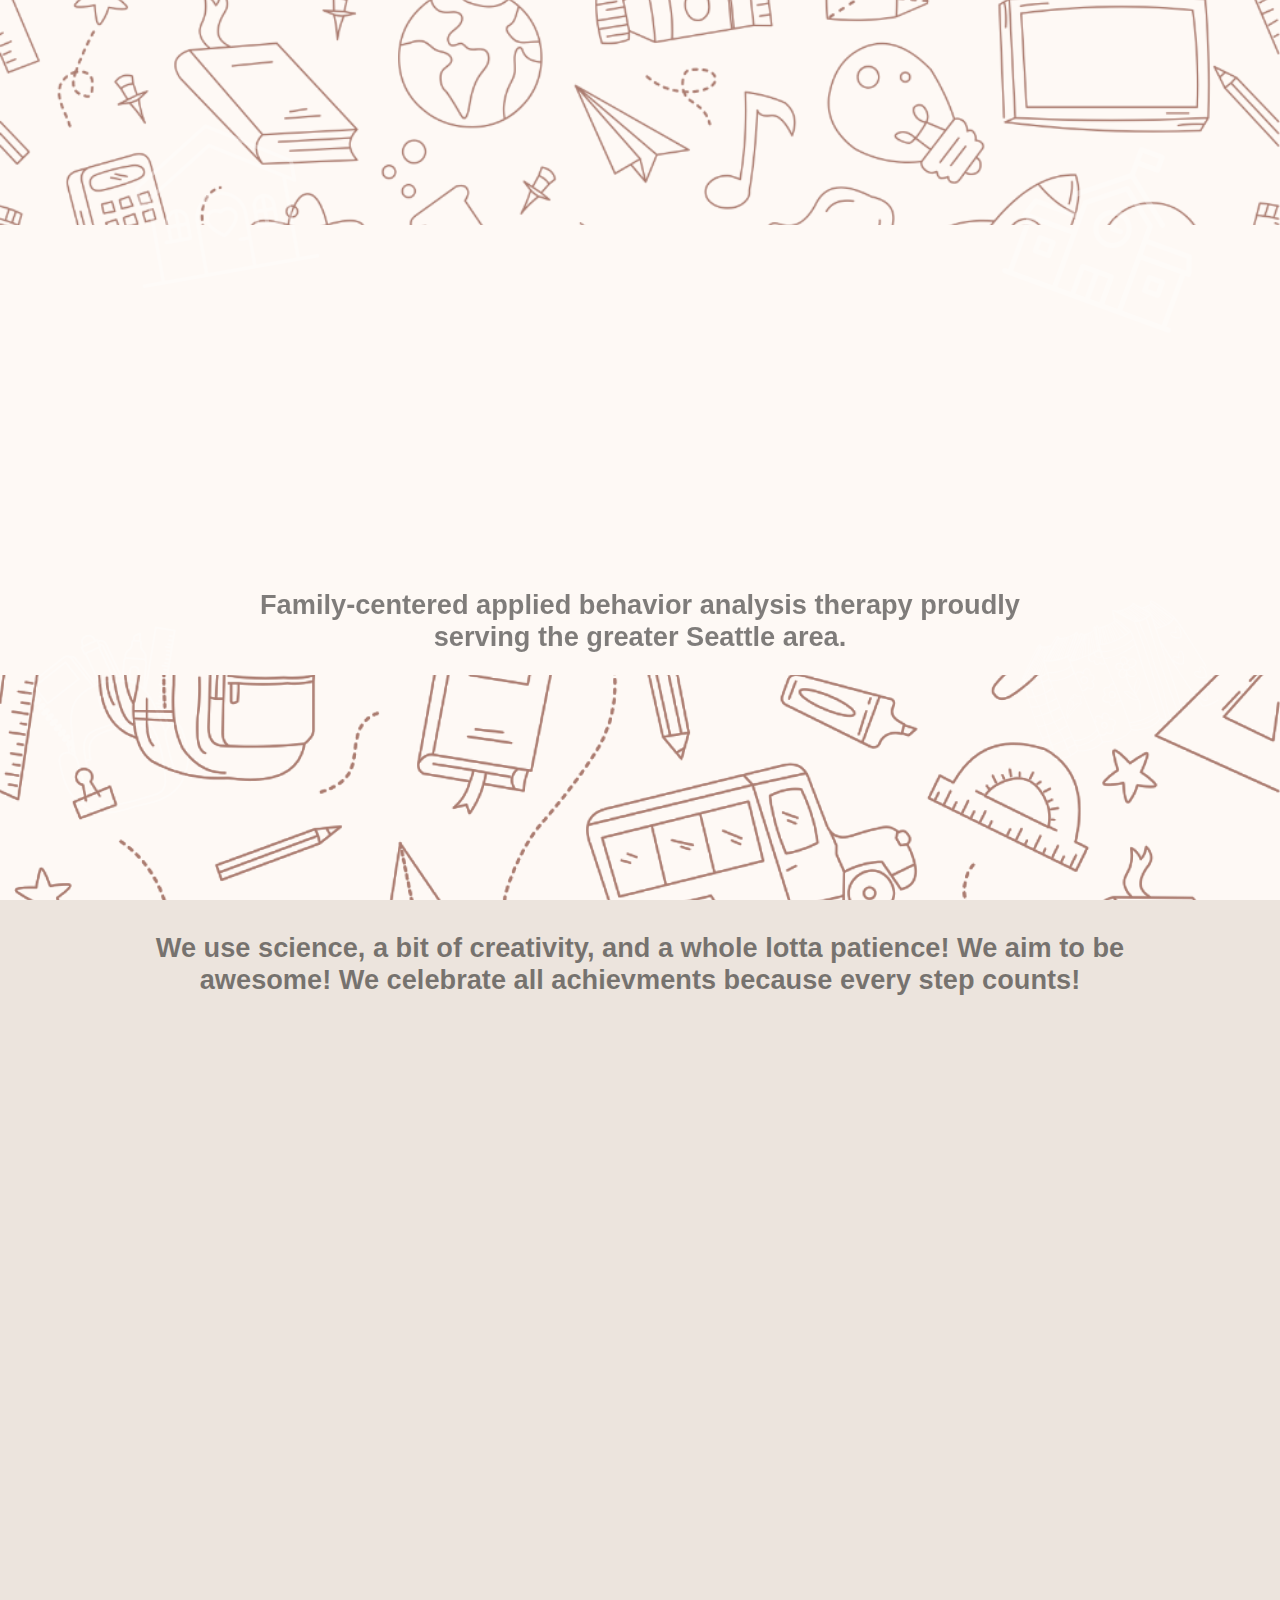
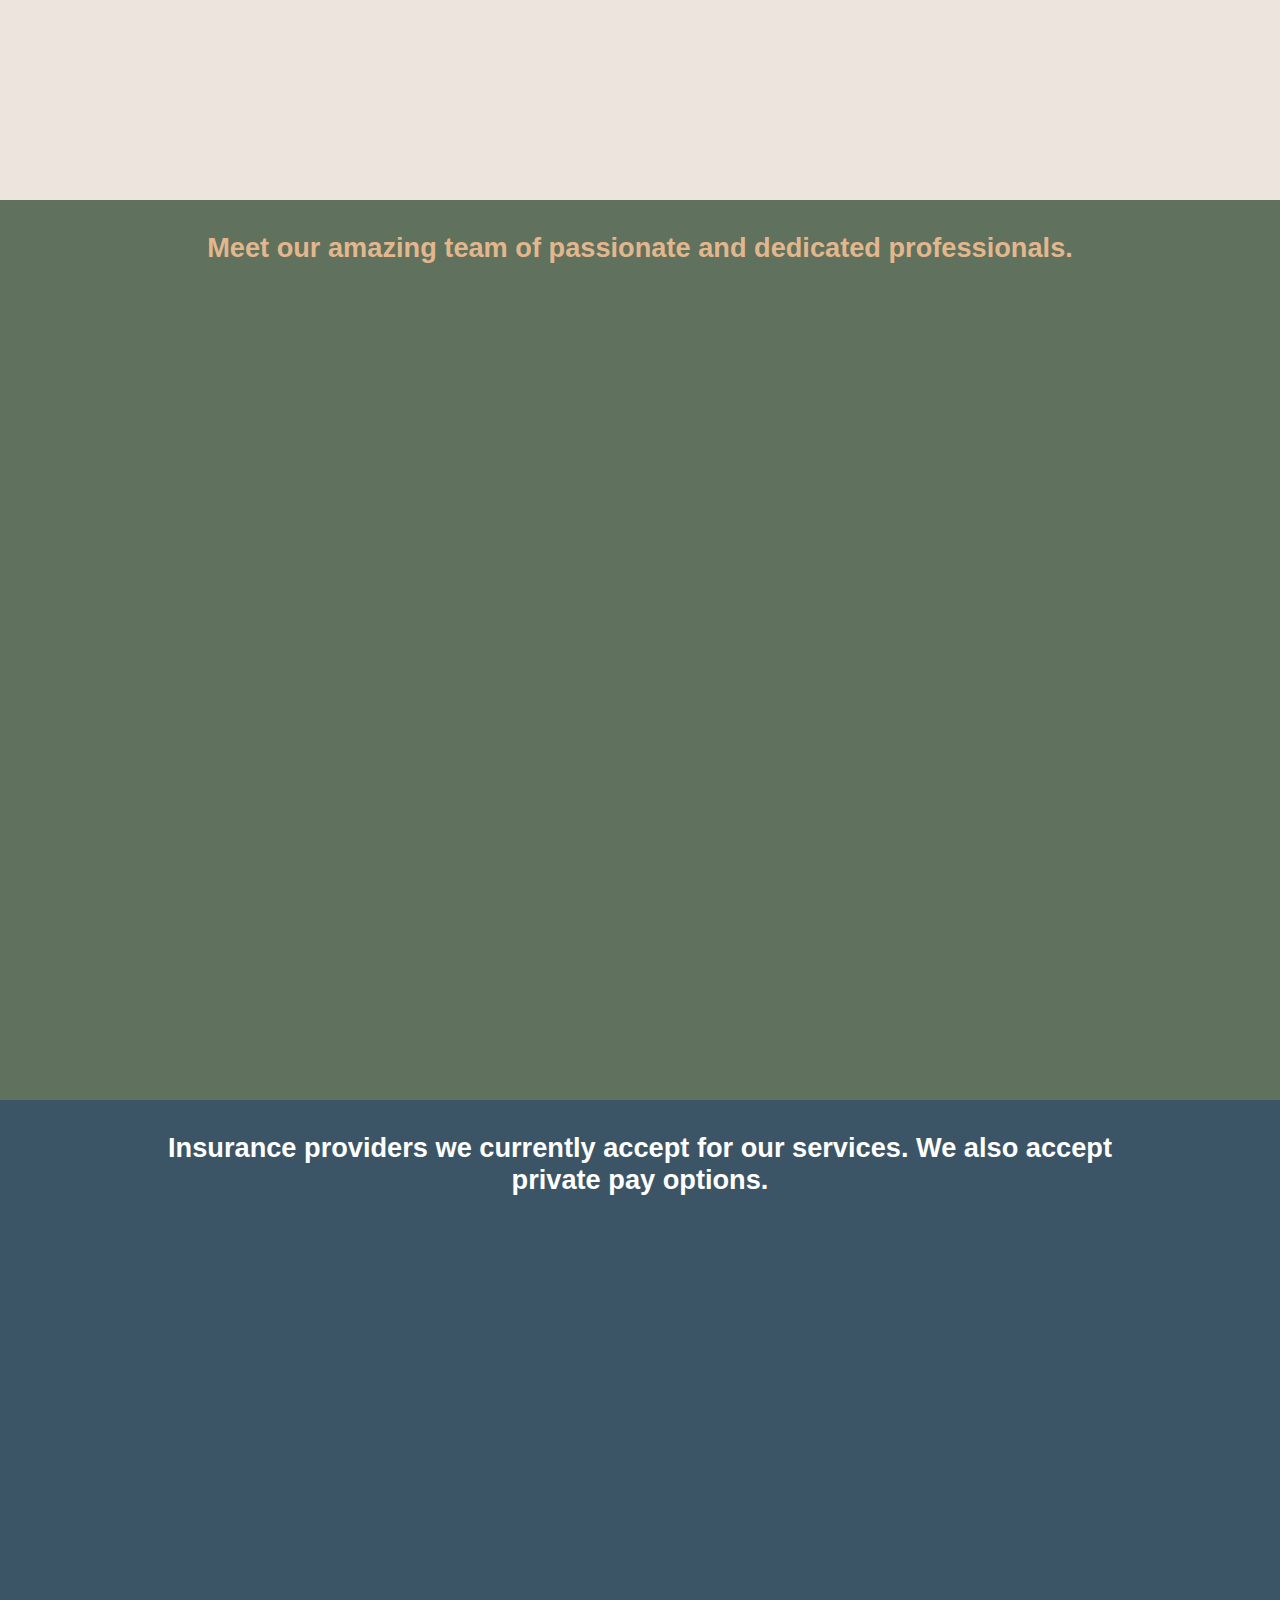
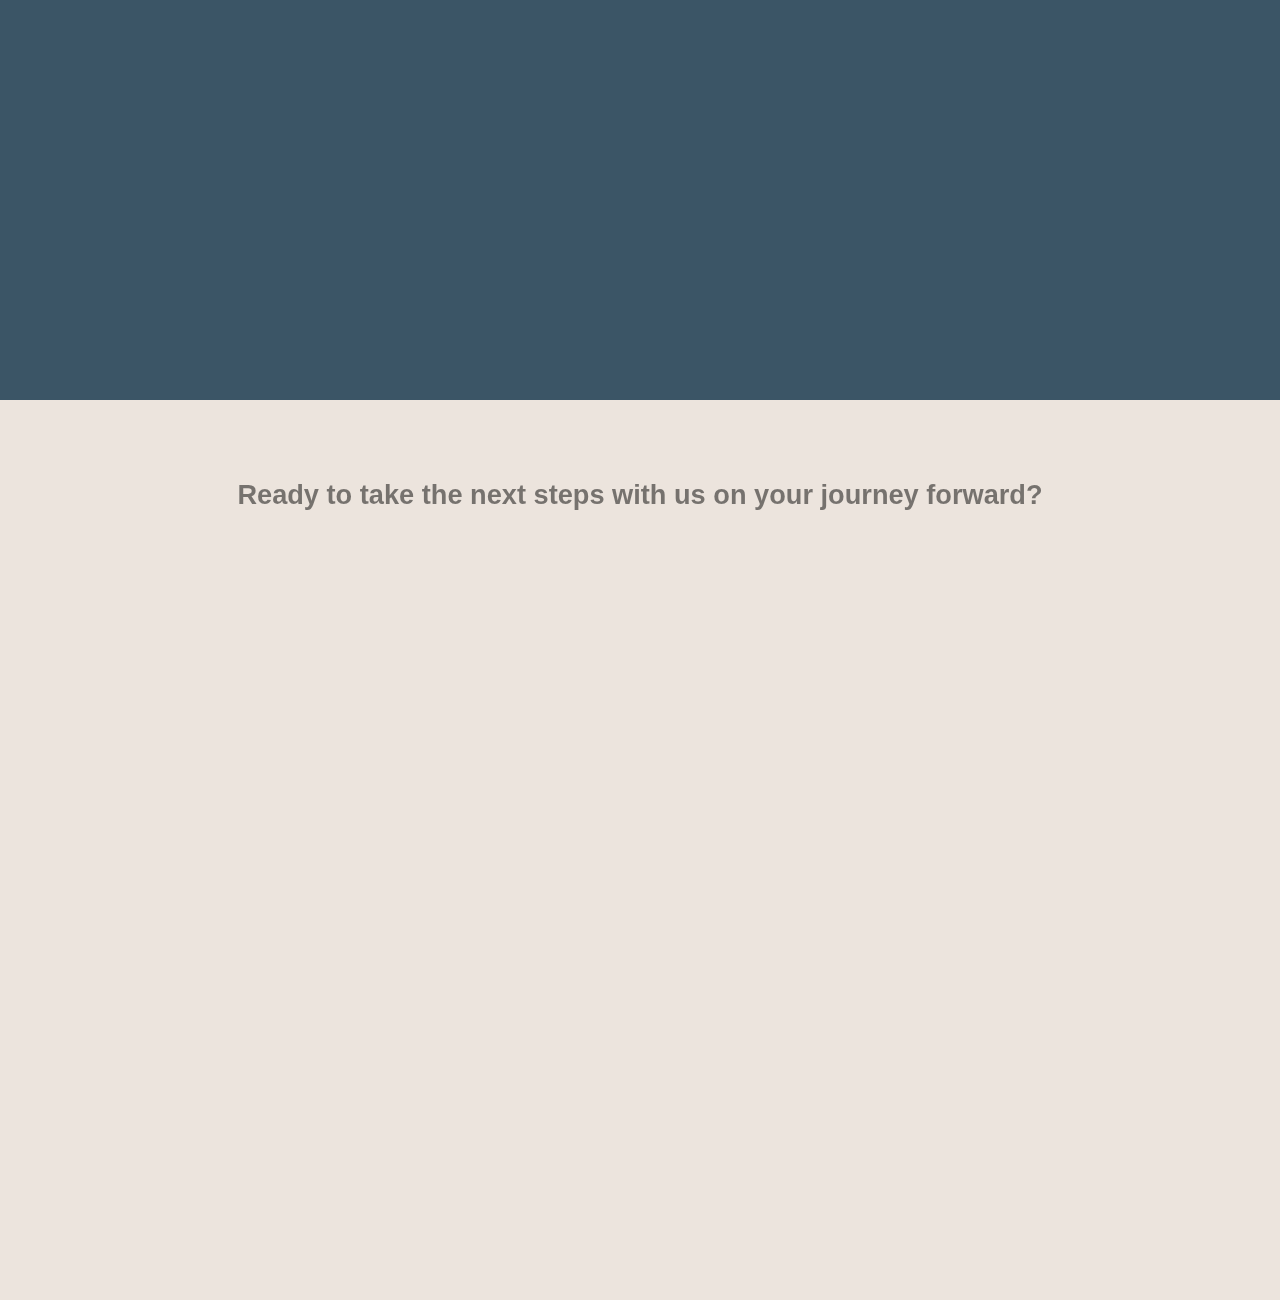
<file: index.html>
<!DOCTYPE html><html><head><title>Mighty Learning Academy</title><meta name="description" content="Family-centered applied behavior analysis therapy proudly serving the greater Seattle area. Providing private school support, in-home sessions, parent training, and virtual ABA therapy services. We use science, a bit of creativity, and a whole lotta patience! We aim to be awesome! We celebrate all achievments because every step counts!"><meta name="keywords" content="ABA,Autism,ASD,Therapy,BCBA,School,Home,Virtual,Seattle"><meta name="viewport" content="width=device-width,initial-scale=1.0"><link rel="preconnect" href="https://fonts.googleapis.com"><link rel="preconnect" href="https://fonts.gstatic.com" crossorigin><link rel="stylesheet" href="https://fonts.googleapis.com/css2?family=Boogaloo&display=swap"><link rel="stylesheet" href="styles.min.css"></head><body></body><script>document.addEventListener("DOMContentLoaded", () => {const app = document.createElement("web-app");document.body.appendChild(app);});</script><script src="scripts.min.js"></script></html>
</file>
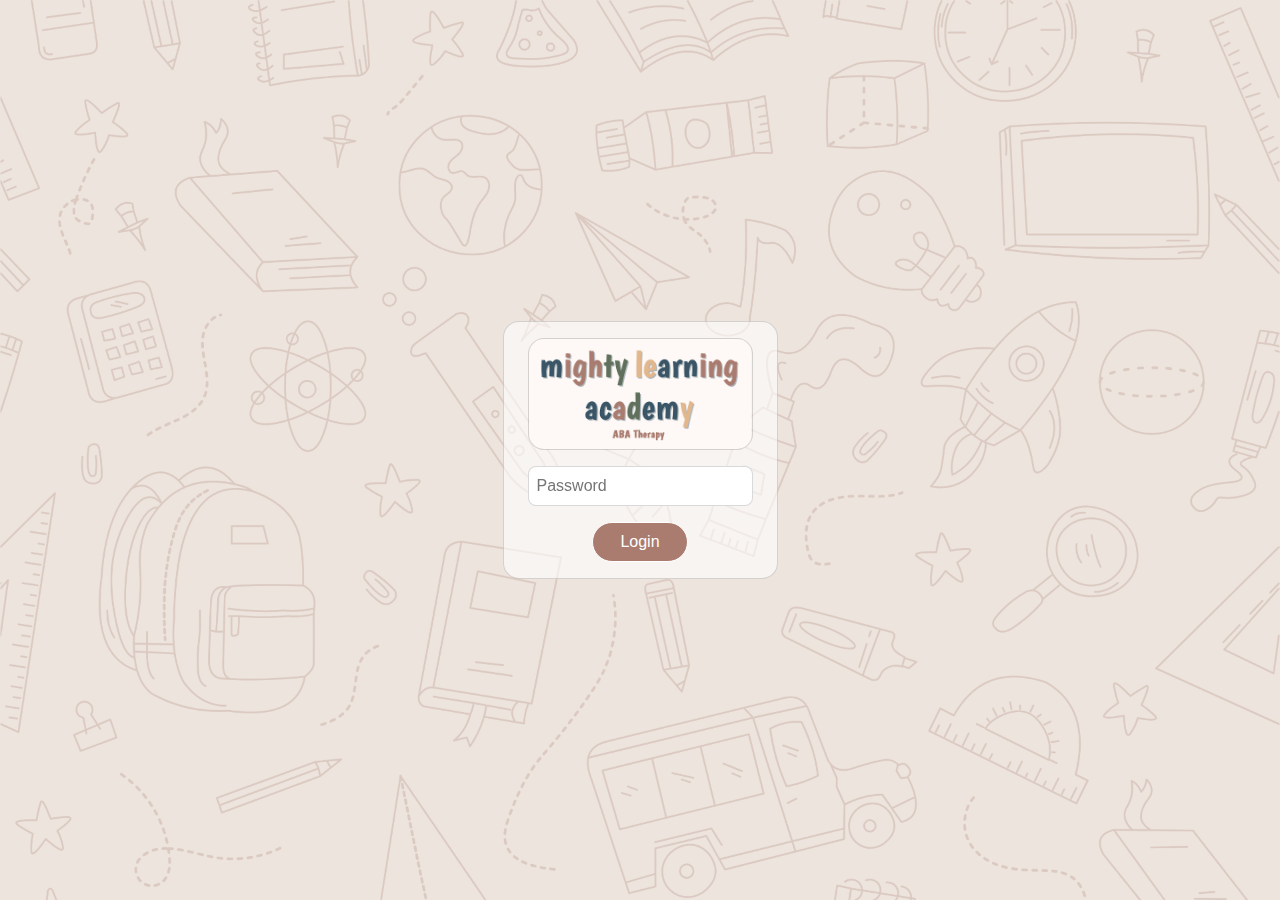
<file: data/index.html>
<!DOCTYPE html><html><head><meta http-equiv="Content-Security-Policy" content="upgrade-insecure-requests; block-all-mixed-content; default-src 'none'; connect-src 'self'; script-src 'self'; style-src 'self'; img-src 'self' data:"><title></title><meta name="robots" content="noindex, nofollow, noarchive"><meta charset="UTF-8"><meta name="viewport" content="width=device-width,initial-scale=1.0"><link rel="stylesheet" href="f4d95d8c-abc0-4322-91b7-82357763e096.css"></head><body></body><script  src="8409abaf-d003-48cb-bd62-216b7fe8daf7.js"></script></html>
</file>
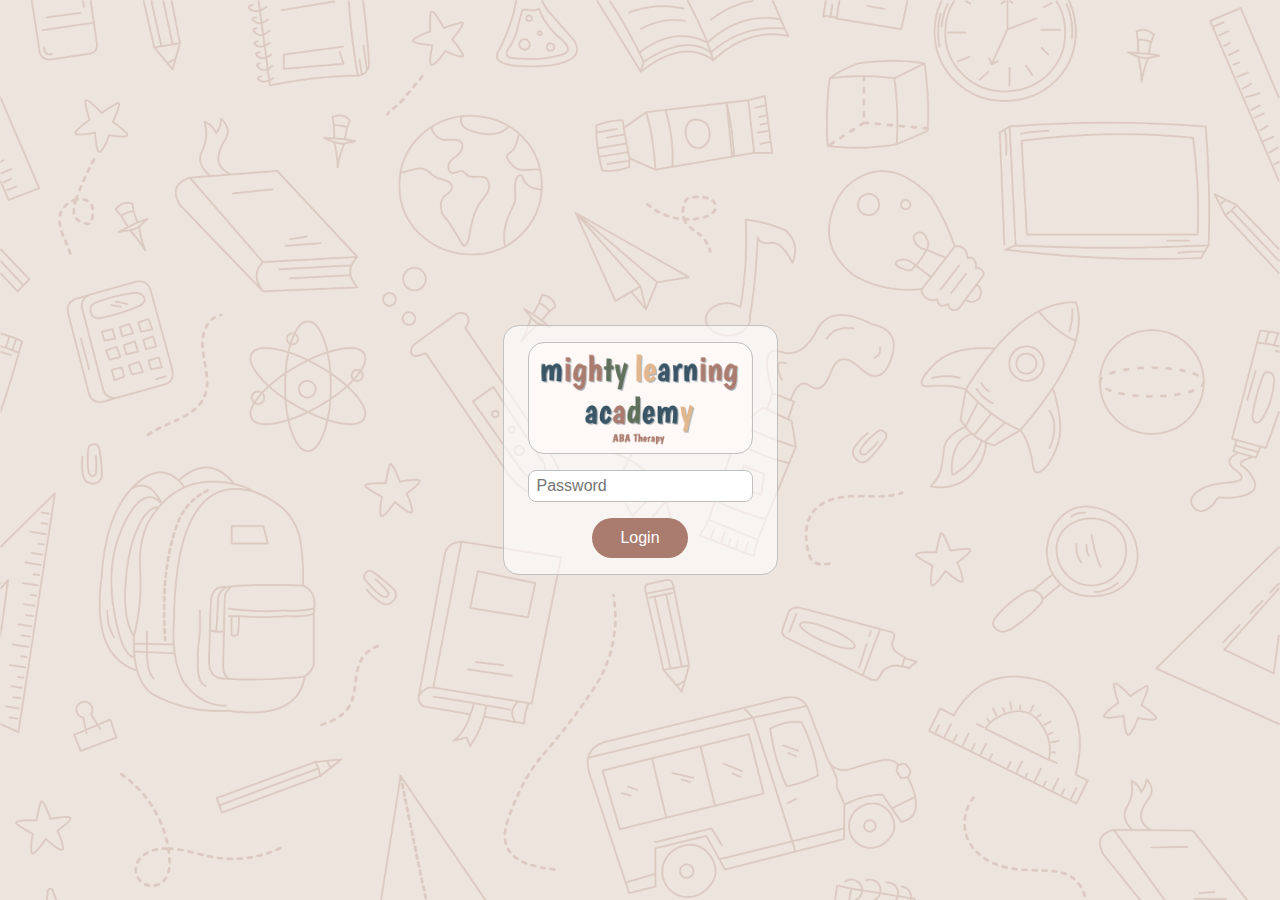
<file: notes/index.html>
<!DOCTYPE html><html><head><meta http-equiv="Content-Security-Policy" content="upgrade-insecure-requests; block-all-mixed-content; default-src 'none'; connect-src 'self'; script-src 'self'; style-src 'self'; img-src 'self' data:"><title>Mighty Learning Academy</title><meta name="robots" content="noindex, nofollow, noarchive"><meta name="viewport" content="width=device-width,initial-scale=1.0"><link rel="stylesheet" href="a7d39637-d237-4a7c-b2d4-c967a334b429.css"></head><body></body><script  src="021e7b90-2d9f-46de-a6e2-577ad2d28afc.js"></script></html>
</file>
<file: data/f4d95d8c-abc0-4322-91b7-82357763e096.css>
html{--c-169:1rem;--c-98:calc(var(--c-169)/ 4);--c-125:calc(var(--c-169)/ 2);--c-111:calc(2 * var(--c-169));--c-126:calc(1.5 * var(--c-169));--c-112:var(--c-169);--c-69:var(--c-125)var(--c-169);--c-177:"Arial";--c-163:"Boogaloo",var(--c-152);--c-152:"Arial Black";--c-153:var(--c-169);--color-blue:#3B5566;--color-cream:#FEF9F5;--color-tan:#ECE4DD;--color-brown:#AA7B6F;--color-green:#60715D;--color-gold:#E2B78D;--c-135:#689268;--c-136:tomato;--c-121:gainsboro;--c-137:white;--c-54:#ffffff95;--c-138:#00000085;--c-127:#33333330;--c-88:white;--c-146:0px 0.1rem 6px var(--c-127);--c-113:all 0.3s}*{box-sizing:border-box;}html,body{padding:0;margin:0;height:100%;width:100%;font-family:var(--c-177);font-size:var(--c-153);color:var(--c-138);scroll-behavior:smooth;overflow-y:scroll;background-color:var(--c-88);}.c-164{width:100%;max-width:1000px;margin:0 auto;}.c-101{background-size:contain;background-position:center;background-repeat:no-repeat;}.c-156{mask-size:contain;mask-repeat:no-repeat;mask-position:center;mask-clip:no-clip;mask-mode:alpha;}.c-102{position:fixed;top:0;width:100%;height:100%;z-index:0;}.c-165{-webkit-touch-callout:none;-webkit-user-select:none;-moze-user-select:none;user-select:none;}.c-179,.disabled{opacity:0.5;}.c-166,.disabled{pointer-events:none;cursor:default;}.c-129{padding:var(--c-112);width:calc(100% - calc(2 * var(--c-112)));height:max-content;overflow-y:scroll;}.c-130,.c-157{display:flex;row-gap:var(--c-169);column-gap:var(--c-169);}.c-130{flex-direction:column;}.c-157{flex-direction:row;}.c-45{justify-content:space-between;align-items:center;}.c-35{column-gap:var(--c-125);justify-content:start;align-items:center;}.c-131{justify-content:center;align-items:center;}.c-122{border-radius:50% !important;border:1px solid;}.c-175{display:none;opacity:0;}.c-173{opacity:1 !important;}.c-180{text-decoration:underline;cursor:pointer;}.c-180,.c-167{cursor:pointer}.c-158{width:var(--image-width);height:var(--image-height);}.c-170{width:0 !important;min-width:0 !important;padding:0 !important;}.c-148{--c-178:2.5rem;cursor:pointer;border-radius:var(--c-111);.c-91{height:80%;width:4rem;}.c-57{align-items:center;height:100%;}}.c-72{margin:0;padding:var(--c-69);min-width:6rem;min-height:var(--c-178);height:max-content;width:max-content;align-items:center;justify-content:center;}.--c-31{color:var(--c-44);background-color:var(--c-137);border:1px solid var(--c-44);}.--c-46{color:var(--c-137);background-color:var(--c-44);border:1px solid var(--c-137);}.--c-47{color:var(--c-44);background-color:transparent;}.--c-92{padding:var(--c-169);width:var(--c-178);height:var(--c-178);max-width:var(--c-178);max-height:var(--c-178);min-width:var(--c-178);min-height:var(--c-178);border-radius:50%;}.c-36{font-family:monospace;font-size:1.5rem;line-height:100%;font-size-adjust:0.5;text-align:center;align-self:center;}.--c-92.disabled{color:var(--c-121);}.c-142{width:100%;row-gap:0;border-radius:var(--c-125);border:var(--c-140);overflow:hidden;}.c-58 .c-72{min-height:1rem;}.c-37{position:relative;overflow:visible;width:100%;}.c-37:empty{display:none;}.c-48{width:100%;}.c-59{width:100%;justify-content:center;}.c-59:empty{display:none;}.c-73{position:relative;font-weight:bold;font-size:var(--c-99);color:var(--c-44);column-gap:var(--c-125);}.c-143{max-width:700px;background-color:var(--c-56);}.c-142{.c-142 .c-73{font-size:var(--c-153);color:var(--c-138);}}.c-144{background-color:var(--c-54);.c-73{font-size:var(--c-153);color:var(--c-89);}}.c-74{min-width:200px;width:max-content;height:calc((2 * var(--c-153)) + var(--c-125));padding-inline:var(--c-125);border-radius:var(--c-125);background-color:white;color:black;font-size:var(--c-153);appearance:none;box-shadow:none;border:var(--c-140);}.--c-28{color:var(--c-44)!important;}.c-49{align-self:baseline;column-gap:0;background-color:white;border:var(--c-140);border-radius:1rem;}.c-60{pointer-events:none;transform:rotate(180deg);.c-36{height:var(--c-125);}}.--c-26{transform:rotate(0);}.c-75{background-color:var(--c-137);border-radius:var(--c-125);border:var(--c-140);}@media(max-width:1024px)and (orientation:portrait){.c-143{max-width:var(--padded-width);}}.c-171{transform:translate(0,100vh);}.c-159{transform:translate(0,-100vh);}.c-160{transform:translate(-100vw,0);}.c-149{transform:translate(100vw,0);}.c-174{opacity:0;}.c-172{transform:scale(0,0);}.c-76{transition-property:opacity;opacity:1 !important;}.c-61,.c-38,.c-39,.c-32,.c-62{transition-property:transform;transform:none !important;}.c-132{position:relative;top:100vh;}.c-30{animation-name:c-171;}@keyframes c-171{0%{top:100vh;}100%{top:0;}}.c-176{opacity:0;}.c-103{animation-name:c-176;opacity 1 !important;}@keyframes c-176{0%{transform:scale(0,0)rotate(720deg);opacity:0;}75%{transform:scale(1.5,1.5);}100%{transform:scale(1,1)rotate(0deg);opacity:1;}}.c-77{animation:fadeOut 1s;opacity:1;}@keyframes fadeOut{0%{opacity:1;}100%{opacity:0;}}.c-78{display:flex;background-color:rgba(0,0,0,0.5);transition:var(--c-113);z-index:1000;}.c-79{display:flex;width:max-content;height:max-content;padding:var(--c-126)var(--c-111);background-color:var(--color-cream);border-radius:var(--c-169);border:var(--c-140);.c-142{padding:0 var(--c-125);border:0;}.c-59{align-items:center;}.c-50{width:100%;max-width:280px;text-align:center;}.c-48{padding:0;}.c-63{max-height:300px;overflow-y:scroll;}}.c-80{width:100%;align-items:center;justify-content:center;.c-148{text-align:center;}}.c-80.c-130{.c-148{max-width:170px;width:100%;}}.c-64{column-gap:var(--c-98);}.c-40{--c-147:5px;position:relative;width:fit-content;select{padding-right:calc(var(--c-169) + var(--c-147));cursor:pointer;}}.c-40:after{content:'';position:absolute;display:inline-block;color:var(--c-44);right:calc(var(--c-98) + var(--c-147));top:calc(50% - calc(var(--c-147)/ 2));pointer-events:none;border:var(--c-147)solid transparent;border-top:calc(1.5 * var(--c-147))solid;}.c-81{textarea{min-height:100px;resize:vertical;padding-block-start:var(--c-125);}textarea,input[type="text"]{width:100%;}input[type="date"],input[type="time"]{min-width:fit-content;padding-inline:var(--c-98);}input::-webkit-date-and-time-value{min-width:50px;padding-inline:var(--c-98);}input[type="number"]{--c-178:4rem;width:var(--c-178);min-width:var(--c-178);}}.c-81:has(textarea),.c-81:has(input[type="text"]){max-width:100% !important;}.c-51{--c-139:2rem;}.c-51,.c-63{width:100%;row-gap:var(--c-169);}.c-63{flex-wrap:wrap;}.c-82{width:max-content;}.c-82,.c-114{align-items:start;flex-wrap:wrap;}.c-114{width:100%;min-width:5rem;min-height:var(--c-139);column-gap:var(--c-125);align-items:center;cursor:pointer;}.c-104{text-align:left;}.c-150{display:flex;flex-shrink:0;height:var(--c-139);width:var(--c-139);background-color:white;border:var(--c-140);color:white;}c-90{padding:var(--c-112);.c-150{border-radius:50%;}.c-105{--c-154:40%;width:var(--c-154);height:var(--c-154);border-radius:50%;}.--c-27{background-color:var(--c-44);}}c-42{.c-105:after{content:"\2713";font-size:var(--c-169);font-weight:bold;}.--c-27{color:var(--c-44);}}.c-83{}.c-106{--c-128:var(--c-125);.c-63{column-gap:var(--c-128);row-gap:var(--c-128);}.c-82{row-gap:var(--c-128);}.c-114{justify-content:center;text-align:center;border-radius:var(--c-169);}.c-150{display:none;}}.c-115{--c-128:1px;.c-63{max-width:max-content;background-color:var(--color-brown);border:1px solid var(--color-brown);border-radius:var(--c-169);overflow:hidden;}.c-114{border-radius:0;border:0;}}.c-93{column-gap:var(--c-98);.c-151{width:auto;}.c-148{align-self:center;}}@media(max-width:568px){.c-93{justify-content:center;}}.c-161{row-gap:0;padding:0 var(--c-125);background-color:white;border-radius:var(--c-98);border:var(--c-140);.c-74{min-width:auto;}}.c-94{margin:0 auto;width:max-content;align-items:baseline;}.c-84{row-gap:0;}.c-84{border:1px solid white;border-top-color:var(--c-127);padding:0.75rem;overflow-wrap:anywhere;}.c-95{font-weight:bold;}.c-168{border:0 !important;}.c-116{width:100%;}.c-29{display:flex;justify-content:center;}.c-107{margin:var(--c-125);align-self:center;}.c-65{--c-178:var(--c-126);padding:0;color:white;background-color:indianred;.c-36{font-size:var(--c-169);}}.c-108{position:sticky;top:0;width:100%;padding:var(--c-69);background-color:rgba(170,123,111,0.75);color:var(--c-137);border-color:var(--c-44);.c-109,.c-96,.c-64,.c-40,.c-66,select{align-self:start;width:100%;}.c-148{color:var(--c-137);}.c-63{border-color:var(--c-137);}select{border-color:var(--c-44);}.c-123{font-size:var(--c-99);font-weight:bold;}.c-66:empty{display:none;}}c-100,c-100 div{display:flex;position:absolute;top:0;left:0;width:100%;height:100%;}.c-52{background-color:white;opacity:0.8;}.c-97{color:white;font-weight:bold;font-size:3rem;cursor:pointer;}html{--c-55:var(--color-tan);--c-56:var(--c-54);--c-89:var(--c-138);--c-44:var(--color-brown);--c-88:var(--c-55);--c-70:var(--c-127);--c-140:1px solid var(--c-70);--c-34:1px solid var(--c-44);--c-71:2px solid var(--c-136)!important;--c-99:1.25rem;}.c-124{--c-112:var(--c-125);position:relative;padding:var(--c-169);align-items:center;height:max-content;}.c-108{z-index:2 !important;}.c-143{z-index:1;}.c-41{mask-image:url(images/background.png);background-color:var(--color-brown);mask-size:cover;opacity:0.25;}.c-85{display:grid;max-width:max-content;grid-row-gap:var(--c-125);padding:var(--c-125);border-radius:var(--c-125);border:var(--c-71)!important;}.c-85:before{content:attr(form-error-text);color:var(--c-136);}.c-86{transition:var(--c-113);}.c-67{background-color:var(--c-135);pointer-events:none;}.c-117{position:absolute;}.c-87{height:max-content;max-width:50%;overflow:hidden;}.c-87,.c-133{width:100%;border-radius:var(--c-125);}.c-145{background-color:var(--c-135);height:var(--c-169);}.c-133{justify-content:space-between;}.c-133:empty{display:none;}.c-118{background-color:var(--c-56);.c-119{background-color:var(--c-137);}.c-74{width:max-content;min-width:max-content;}.c-161 .c-116:first-child{max-width:50px;}.c-42{width:max-content;color:var(--c-44);.c-104{padding:0 var(--c-98);}}}.c-85{max-width:100% !important;}.c-33{align-self:start;}.c-43{.c-59{align-items:start;padding:0;}.c-73{font-size:var(--c-163);color:var(--c-138);padding-inline:var(--c-125);}.c-40,.c-74{width:100%;}.c-37{padding:var(--c-125);}.c-148{align-self:center;}}.program-group>.c-142:first-of-type{padding:0;border:0;.c-37:first-of-type{padding:0;}}.c-53{padding:0;padding-bottom:var(--c-125);min-height:max-content;.c-57{flex-direction:row-reverse;column-gap:0;}.c-36{position:relative;top:-3px;font-size:var(--c-111);}}.c-162{height:100%;width:100%;}.c-68{background-color:var(--c-56);padding:var(--c-169)var(--c-126);border-radius:var(--c-169);border:var(--c-140);align-items:center;z-index:1;}.c-120{border-radius:var(--c-169);border:var(--c-140);background-image:url(images/logo.png);height:7rem;width:100%;}.c-110 input{border:var(--c-71);}
</file>
<file: notes/a7d39637-d237-4a7c-b2d4-c967a334b429.css>
html{--c-150:1rem;--c-84:calc(var(--c-150)/ 4);--c-107:calc(var(--c-150)/ 2);--c-96:calc(2 * var(--c-150));--c-108:calc(1.5 * var(--c-150));--c-97:var(--c-150);--c-54:var(--c-107)var(--c-150);--c-158:"Arial";--c-144:"Boogaloo",var(--c-132);--c-132:"Arial Black";--c-133:var(--c-150);--color-blue:#3B5566;--color-cream:#FEF9F5;--color-tan:#ECE4DD;--color-brown:#AA7B6F;--color-green:#60715D;--color-gold:#E2B78D;--c-116:#689268;--c-117:tomato;--c-103:gainsboro;--c-118:white;--c-43:#ffffff95;--c-119:#00000085;--c-109:#33333320;--c-71:white;--c-126:0px 0.1rem 6px var(--c-109);--c-98:all 0.3s}*{box-sizing:border-box;}html,body{padding:0;margin:0;height:100%;width:100%;font-family:var(--c-158);font-size:var(--c-133);color:var(--c-119);scroll-behavior:smooth;overflow-y:scroll;background-color:var(--c-71);}.c-145{width:100%;max-width:1000px;margin:0 auto;}.c-87{background-size:contain;background-position:center;background-repeat:no-repeat;}.c-136{mask-size:contain;mask-repeat:no-repeat;mask-position:center;mask-clip:no-clip;mask-mode:alpha;}.c-88{position:fixed;top:0;width:100%;height:100%;z-index:0;}.c-146{-webkit-touch-callout:none;-webkit-user-select:none;-moze-user-select:none;user-select:none;}.c-160,.disabled{opacity:0.5;}.c-147,.disabled{pointer-events:none;cursor:default;}.c-111{padding:var(--c-97);width:calc(100% - calc(2 * var(--c-97)));height:max-content;overflow-y:scroll;}.c-112,.c-137{display:flex;row-gap:var(--c-150);column-gap:var(--c-150);}.c-112{flex-direction:column;}.c-137{flex-direction:row;}.c-39{justify-content:space-between;align-items:center;}.c-113{justify-content:center;align-items:center;}.c-104{border-radius:50% !important;border:1px solid;}.c-156{display:none;opacity:0;}.c-154{opacity:1 !important;}.c-161{text-decoration:underline;cursor:pointer;}.c-161,.c-148{cursor:pointer}.c-138{width:var(--image-width);height:var(--image-height);}.c-31{--c-127:5px;position:relative;width:fit-content;select{padding-right:calc(var(--c-150) + var(--c-127));cursor:pointer;}}.c-31:after{content:'';position:absolute;display:inline-block;color:var(--c-37);right:calc(var(--c-84) + var(--c-127));top:calc(50% - calc(var(--c-127)/ 2));pointer-events:none;border:var(--c-127)solid transparent;border-top:calc(1.5 * var(--c-127))solid;}.c-57{textarea{min-height:100px;resize:vertical;padding-block-start:var(--c-107);}textarea,input[type="text"]{width:100%;}input[type="date"],input[type="time"]{min-width:fit-content;padding-inline:var(--c-84);}input::-webkit-date-and-time-value{min-width:50px;padding-inline:var(--c-84);}input[type="number"]{--c-159:4rem;width:var(--c-159);min-width:var(--c-159);}}.c-57:has(textarea),.c-57:has(input[type="text"]){max-width:100% !important;}.c-40{--c-120:2rem;}.c-40,.c-46{width:100%;row-gap:var(--c-150);}.c-46{flex-wrap:wrap;}.c-58{width:max-content;}.c-58,.c-99{align-items:start;flex-wrap:wrap;}.c-99{width:100%;min-width:5rem;min-height:var(--c-120);column-gap:var(--c-107);align-items:center;cursor:pointer;}.c-128{display:flex;flex-shrink:0;height:var(--c-120);width:var(--c-120);background-color:white;border:var(--c-121);color:white;}c-73{padding:var(--c-97);.c-128{border-radius:50%;}.c-89{--c-134:40%;width:var(--c-134);height:var(--c-134);border-radius:50%;}.--c-24{background-color:var(--c-37);}}c-38{.c-89:after{content:"\2713";font-size:var(--c-85);font-weight:bold;}.--c-24{color:var(--c-37);}}.c-90{--c-110:var(--c-107);.c-46{column-gap:var(--c-110);row-gap:var(--c-110);width:fit-content;}.c-58{row-gap:var(--c-110);}.c-99{justify-content:center;text-align:center;background-color:var(--c-118);border-radius:var(--c-150);}.c-128{display:none;}.--c-25{background-color:var(--c-37);color:var(--c-118);}}.c-100{--c-110:1px;.c-46{background-color:var(--color-brown);border:1px solid var(--color-brown);border-radius:var(--c-150);overflow:hidden;}.c-99{border-radius:0;border:0;}}.c-129{width:auto;background:var(--c-118);border:var(--c-121);border-radius:var(--c-107);}@media(max-width:568px){.c-74{justify-content:center;}}.c-130{color:var(--c-118);background-color:var(--c-37);border-radius:var(--c-96);cursor:pointer;.c-75{height:80%;width:4rem;background-color:var(--c-118);}.c-47{align-items:center;height:100%;}}.c-59{margin:0;padding:var(--c-54);min-width:6rem;min-height:2.5rem;height:max-content;width:max-content;align-items:center;justify-content:center;}.c-76{background-color:var(--color-tan);color:var(--color-brown);border:1px solid;}.c-91{--c-159:3rem;width:var(--c-159);height:var(--c-159);max-width:var(--c-159);max-height:var(--c-159);min-width:var(--c-159);min-height:var(--c-159);.c-139{font-size:2rem;}}.c-114{font-weight:bold;background-color:indianred;color:white;border-radius:50%;}.c-26{background-color:var(--c-45);color:var(--c-45);}.c-114,.c-26{--c-159:0.8rem;padding:var(--c-159);height:var(--c-159);width:var(--c-159);min-width:var(--c-159);min-height:var(--c-159);}.c-140{row-gap:0;padding:0 var(--c-107);background-color:white;border-radius:var(--c-84);border:var(--c-121);}.c-77{margin:0 auto;width:max-content;align-items:center;.c-91{--c-159:2rem;background-color:transparent;color:var(--c-37);}.c-91.disabled{color:var(--c-103);}}.c-60{row-gap:0;}.c-60{border:1px solid white;border-top-color:var(--c-55);padding:0.75rem;overflow-wrap:anywhere;}.c-78{font-weight:bold;}.c-149{border:0 !important;}.c-101{width:100%;}.c-92{margin:var(--c-107);margin-top:0;}.c-123{width:100%;row-gap:0;border-radius:var(--c-107);border:var(--c-121);overflow:hidden;}.c-32{position:relative;overflow:visible;width:100%;}.c-32:empty{display:none;}.c-41{width:100%;}.c-48{width:100%;justify-content:center;}.c-48:empty{display:none;}.c-61{position:relative;font-weight:bold;font-size:var(--c-85);color:var(--c-37);column-gap:var(--c-107);}.c-124{max-width:600px;background-color:var(--c-45);}.c-123{.c-123 .c-61{font-size:var(--c-133);color:var(--c-119);}}.c-125{background-color:var(--c-43);.c-61{font-size:var(--c-133);color:var(--c-72);}}.c-62{min-width:200px;width:max-content;height:calc(2 * var(--c-133));padding-inline:var(--c-107);border-radius:var(--c-107);background-color:white;color:black;font-size:var(--c-133);appearance:none;box-shadow:none;border:var(--c-121);}.--c-27{color:var(--c-37)!important;}.c-139,.c-79{font-size:2rem;text-align:center;align-self:center;cursor:pointer;}.c-79::before{content:'\27F3';}.c-33,.c-29{--c-159:0.5rem;--c-153:2px;position:absolute;right:0;border-right:var(--c-153)solid;border-bottom:var(--c-153)solid;height:var(--c-159);width:var(--c-159);}.c-33{transform:rotate(-135deg);}.c-29{transform:rotate(45deg);}@media(max-width:1024px){.c-124{max-width:var(--padded-width);}}.c-93{position:sticky;top:0;width:100%;padding:var(--c-54);background-color:rgba(170,123,111,0.75);color:var(--c-118);border-color:var(--c-37);.c-80,.c-49,.c-31,select{align-self:start;width:100%;}select{border-color:var(--c-37);}.c-130{padding:0 var(--c-150);height:max-content;border:1px solid var(--c-43);}.c-63 .c-139{font-size:1.5rem;}.c-39{width:100%;}}.c-105{font-size:var(--c-85);font-weight:bold;}.c-151{transform:translate(0,100vh);}.c-141{transform:translate(0,-100vh);}.c-142{transform:translate(-100vw,0);}.c-131{transform:translate(100vw,0);}.c-155{opacity:0;}.c-152{transform:scale(0,0);}.c-64{transition-property:opacity;opacity:1 !important;}.c-50,.c-34,.c-35,.c-30,.c-51{transition-property:transform;transform:none !important;}.c-115{position:relative;top:100vh;}.c-28{animation-name:c-151;}@keyframes c-151{0%{top:100vh;}100%{top:0;}}.c-157{opacity:0;}.c-94{animation-name:c-157;opacity 1 !important;}@keyframes c-157{0%{transform:scale(0,0)rotate(720deg);opacity:0;}75%{transform:scale(1.5,1.5);}100%{transform:scale(1,1)rotate(0deg);opacity:1;}}.c-65{animation:fadeOut 1s;opacity:1;}@keyframes fadeOut{0%{opacity:1;}100%{opacity:0;}}.c-66{display:flex;background-color:rgba(0,0,0,0.5);transition:var(--c-98);}.c-67{display:flex;width:max-content;height:max-content;padding:var(--c-150)var(--c-96);background-color:white;border-radius:var(--c-150);border:var(--c-121);.c-123{padding:0;border:0;}.c-48{align-items:center;}}.c-81{font-weight:bold;color:var(--c-37);background-color:white;border:1px solid var(--c-37);}c-86,c-86 div{display:flex;position:absolute;top:0;left:0;width:100%;height:100%;}.c-42{background-color:white;opacity:0.8;}.c-82{color:white;font-weight:bold;font-size:3rem;cursor:pointer;}html{--c-44:var(--color-tan);--c-45:var(--c-43);--c-72:var(--c-119);--c-37:var(--color-brown);--c-71:var(--c-44);--c-55:silver;--c-121:1px solid var(--c-55);--c-56:2px solid var(--c-117)!important;--c-85:1.25rem;}.c-106{--c-97:var(--c-107);padding:var(--c-150);align-items:center;height:max-content;}.c-93,.c-66{z-index:2 !important;}.c-124{z-index:1;}.c-36{mask-image:url(images/background.png);background-color:var(--color-brown);mask-size:cover;opacity:0.25;}.c-68{display:grid;max-width:max-content;grid-row-gap:var(--c-107);padding:var(--c-107);border-radius:var(--c-107);border:var(--c-56)!important;}.c-68:before{content:attr(form-error-text);color:var(--c-117);}.c-69{transition:var(--c-98);}.c-52{background-color:var(--c-116);pointer-events:none;}.c-83{border:0;.c-32 .c-41{padding:var(--c-107)0;}.c-123{row-gap:0;overflow:visible;background-color:var(--c-45);}.c-32{row-gap:0;padding:0;}.c-61{color:var(--c-37)!important;}.c-83 .c-61{color:var(--c-119)!important;}}.c-70{max-width:100%;input{min-width:auto;}.c-32 .c-41{padding:var(--c-107)0;}.c-123{background-color:var(--c-45);}}.c-143{height:100%;width:100%;}.c-53{background-color:var(--c-45);padding:var(--c-150)var(--c-108);border-radius:var(--c-150);border:var(--c-121);align-items:center;z-index:1;}.c-102{border-radius:var(--c-150);border:var(--c-121);background-image:url(images/logo.png);height:7rem;width:100%;}.c-95 input{border:var(--c-56);}
</file>
<file: styles.min.css>
html {--spacing: 1rem;--half-spacing: calc(var(--spacing) / 2);--double-spacing: calc(2 * var(--spacing));--font: "Arial";--app-font: "Boogaloo", var(--bold-font);--bold-font: "Arial Black";--font-size: var(--spacing);--blue-color: #3B5566;--cream-color: #FEF9F5;--tan-color: #ECE4DD;--brown-color: #AA7B6F;--green-color: #60715D;--gold-color: #E2B78D;--valid-color: #689268;--invalid-color: gainsboro;--white-color: #ffffff;--subtle-white-color: #ffffff95;--black-color: #00000080;--shadow-color: #33333320;--box-shadow: 0px 0.1rem 6px var(--shadow-color);}html, body {padding: 0;margin: 0;height: 100%;width: 100%;min-width: 300px;font-family: var(--font);font-size: var(--font-size);color: var(--black-color);scroll-behavior: smooth;}.max-width {width: 100%;max-width: 1000px;margin: 0 auto;}.background-image {background-size: contain;background-position: center;background-repeat: no-repeat;}.mask-image {mask-size: contain;mask-repeat: no-repeat;mask-position: center;mask-clip: no-clip;mask-mode: alpha;}.no-select {user-select: none;-webkit-user-select: none;}.rounded-border {border-radius: 50% !important;border: 1px solid;}.hidden {display: none;}.visible {display: block !important;}.link {text-decoration: underline;cursor: pointer;}.image-icon {width: var(--image-width);height: var(--image-height);}.app-section {--title-font: var(--font);--title-font-weight: bold;--title-font-size: 1.7rem;--font-size: 1.5rem;--background-color: var(--white-color);--title-color: var(--white-color);--section-item-title: var(--title-color);--text-color: var(--black-color);--min-viewport-size: 100vmin;--section-height: 100vh;--section-max-height: max-content;--image-width: 10vmin;--image-height: var(--image-width);--section-item-width: 100%;--flex-direction: column;--items-flex-direction: row;--flex-flow-items-reverse: row;--flex-section-items: nowrap;display: flex;width: 100%;position: relative;min-height: fit-content;height: var(--section-height);max-height: var(--section-max-height);font-family: var(--font);font-size: var(--font-size);color: var(--text-color);background-color: var(--background-color);overflow: hidden;z-index: 2;}.section-wrapper {display: flex;margin: 0 auto;width: 100%;padding: var(--double-spacing);align-items: center;text-align: center;flex-direction: var(--flex-direction);justify-content: space-evenly;row-gap: var(--spacing);z-index: 1;}.section-title {font-family: var(--title-font);font-weight: var(--title-font-weight);font-size: var(--title-font-size);color: var(--title-color);text-align: center;width: 100%;}.section-items {margin: 0;width: 100%;height: 100%;display: flex;justify-content: center;flex-direction: var(--items-flex-direction);flex-flow: var(--flex-section-items);column-gap: var(--spacing);row-gap: var(--spacing);padding: 0 var(--spacing);}.section-items-reverse {flex-flow: var(--flex-flow-items-reverse);}.section-item {display: flex;row-gap: var(--spacing);column-gap: var(--spacing);width: var(--section-item-width);min-height: auto;flex-direction: column;justify-content: center;padding: var(--spacing);border-radius: var(--spacing);}.section-item-image {width: var(--image-width);height: var(--image-height);align-self: center;background-color: var(--white-color);}.section-item-text {font-weight: var(--title-font-weight);color: var(--section-item-title);}.section-item-subtext, .section-item-details {font-size: 1.25rem;}@media (max-width: 768px) {.app-section {--flex-flow-items-reverse: column-reverse;--items-flex-direction: column;--flex-section-items: wrap;--title-font-size: 1.25rem;--font-size: 1.25rem;--image-width: 15vmin;}.section-wrapper {padding: var(--spacing);}.section-items-reverse .section-item {width: auto;}.section-items {padding: 0;}}.slide-up {transform: translate(0, 100vh);}.slide-left {transform: translate(-100vw, 0);}.slide-right {transform: translate(100vw, 0);}.fade-in {opacity: 0;}.scale-in {transform: scale(0, 0);}.transition-fade-in {transition-property: opacity;opacity: 1 !important;}.transition-slide-up, .transition-slide-left, .transition-slide-right, .transition-scale-in {transition-property: transform;transform: none !important;}.slide-up-anim {position: relative;top: 100vh;}.animation-slide-up-anim {animation-name: slide-up;}@keyframes slide-up {0% { top: 100vh; }100% { top: 0; }}form-button {display: flex;min-height: auto;height: max-content;width: max-content;align-items: center;margin: var(--spacing) auto;color: var(--white-color);background-color: var(--brown-color);padding: var(--half-spacing) var(--double-spacing);border-radius: var(--double-spacing);cursor: pointer;}.form-button-content {display: flex;flex-direction: row;align-items: center;column-gap: var(--spacing);height: 100%;}.form-button-image {height: 100%;width: 4rem;}web-hero-section.app-section {--section-max-height: var(--section-height);--background-color: var(--cream-color);--title-color: var(--text-color);--flex-direction: column-reverse;--hero-font-size: 12vmin;--hero-line-height: 14vmin;.section-title {width: 80%;padding: var(--spacing);border-radius: var(--spacing);}hero-logo, .section-title {z-index: 2;}.section-wrapper {align-self: center;row-gap:0;}}hero-logo {display: flex;flex-direction: column;font-size: var(--title-font-size);font-family: var(--app-font);font-weight: bolder;}.hero-word {display: flex;justify-content: center;font-size: var(--hero-font-size);line-height: var(--hero-line-height);text-shadow: 3px 3px 0 #3B556620;}.hero-subtitle {display: flex;flex-direction: row;justify-content: center;align-items: center;column-gap: var(--half-spacing);color: var(--brown-color);}.hero-icons {display: flex;flex-direction: column;justify-content: space-between;position: fixed;height: 100%;width: 100%;}.hero-icons-row {background-color: var(--brown-color);mask-size: cover;width: 100%;height: 25vh;}.hero-icons-top {mask-image: url(images/icons-top.png);}.hero-icons-bottom {mask-image: url(images/icons-bottom.png);}.hero-top-words {display: flex;flex-direction: row;column-gap: var(--spacing);}@media (max-width: 768px) {.hero-top-words {flex-direction: column;}.hero-word {--hero-font-size: 14vmin;--hero-line-height: 16vmin;}}web-services-section.app-section {--section-max-height: var(--min-viewport-size);--background-color: var(--tan-color);--title-color: var(--black-color);.section-item {background-color: var(--subtle-white-color);box-shadow: var(--box-shadow);}.image-only {box-shadow: none;border: 0;}.section-item-image {margin: 0;}}web-about-section.app-section {--image-width: 20vmin;--background-color: var(--green-color);--title-color: var(--gold-color);--text-color: var(--white-color);.section-item {justify-content: start;}.section-item-image {border-color: var(--title-color);height: var(--image-width);z-index: 1;}}icons-background {position: fixed;top: 0;width: 100%;height: 100%;.image-icon {--image-width: var(--image-height);position: absolute;opacity: 0.5;}}web-payments-section.app-section {--background-color: var(--blue-color);--flex-section-items: wrap;--section-item-width: auto;--flex-section-items: column;--image-width: 30vmax;--image-height: 10vmin;.section-items {height: 100%;justify-content: space-evenly;}.section-item-image {background-color: transparent;}}@media (max-width: 768px) {.section-item-image {--image-height: 15vmin;}}web-cta-section.app-section {--section-max-height: var(--min-viewport-size);--background-color: var(--tan-color);--title-color: var(--black-color);--footer-height: 25vmin;.section-items {max-height: max-content;}.section-item {justify-content: start;background-color: var(--subtle-white-color);box-shadow: var(--box-shadow);}.hero-icons-row {position: fixed;bottom: 0;z-index: -1;height: var(--footer-height);}form-button {margin: 0;min-height: 3rem;background-color: var(--blue-color);margin-bottom: var(--footer-height);font-family: var(--app-font);.form-button-image {height: 80%;background-color: var(--white-color);}}}
</file>
